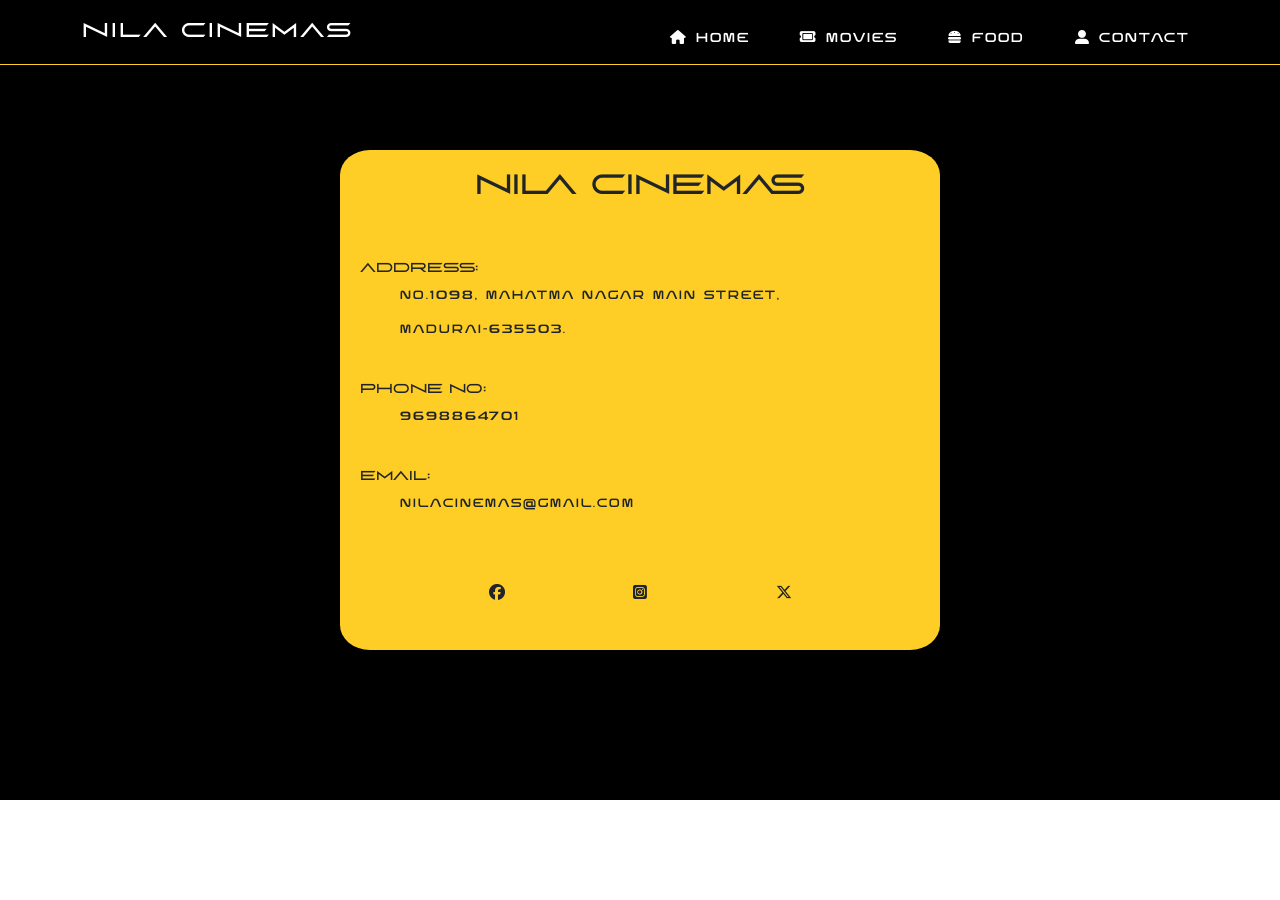
<file: MovieProject/Contactpage.html>
<!DOCTYPE html>
<html lang="en">
  <head>
    <meta charset="UTF-8" />
    <meta name="viewport" content="width=device-width, initial-scale=1.0" />

    <link rel="stylesheet" href="./css/Contact.css" />

    <link
      href="https://cdn.jsdelivr.net/npm/bootstrap@5.0.2/dist/css/bootstrap.min.css"
      rel="stylesheet"
      integrity="sha384-EVSTQN3/azprG1Anm3QDgpJLIm9Nao0Yz1ztcQTwFspd3yD65VohhpuuCOmLASjC"
      crossorigin="anonymous"
    />
    <link
      rel="stylesheet"
      href="https://cdnjs.cloudflare.com/ajax/libs/font-awesome/6.5.1/css/all.min.css"
      integrity="sha512-DTOQO9RWCH3ppGqcWaEA1BIZOC6xxalwEsw9c2QQeAIftl+Vegovlnee1c9QX4TctnWMn13TZye+giMm8e2LwA=="
      crossorigin="anonymous"
      referrerpolicy="no-referrer"
    />
    <title>Contact</title>
  </head>
  <body>
    <nav class="navbar navbar-expand-lg navbar-light fixed-top" id="nav-box">
      <div class="container nav-bar-container">
        <a class="navbar-brand" id="brand-name" href="#">nila cinemas</a>
        <button
          class="navbar-toggler"
          type="button"
          data-bs-toggle="collapse"
          data-bs-target="#navbarResponsive"
          aria-controls="navbarResponsive"
          aria-expanded="false"
          aria-label="Toggle navigation"
        >
          <i class="fa-solid fa-bars"></i>
        </button>
        <div class="collapse navbar-collapse" id="navbarResponsive">
          <ul class="navbar-nav ms-auto" id="nav-bar-ul">
            <li class="nav-item">
              <a class="nav-link" id="nav-links" href="index.html"
                ><i class="fa-solid fa-house"></i> Home</a
              >
            </li>
            <li class="nav-item">
              <a class="nav-link" id="nav-links" href="movies.html"
                ><i class="fa-solid fa-ticket"></i> movies</a
              >
            </li>
            <li class="nav-item">
              <a class="nav-link" id="nav-links" href="./food2.html"
                ><i class="fa-solid fa-burger"></i> food</a
              >
            </li>
            <li class="nav-item">
              <a class="nav-link" id="nav-links" href="./Contactpage.html"
                ><i class="fa-solid fa-user-large"></i> Contact</a
              >
            </li>
          </ul>
        </div>
      </div>
    </nav>

    <div class="contact-container">
      <div class="contact">
        <h3>nila cinemas</h3>
        <div class="contacts-details">
          <div>
            <h4>Address:</h4>
            <p>
              No.1098, Mahatma nagar main street,<br>
            </p>
            <p>
              Madurai-635503.
            </p>
          </div>
          <div>
            <h4>Phone No:</h4>
            <p>9698864701</p>
          </div>
          <div>
            <h4>Email:</h4>
            <p>Nilacinemas@gmail.com</p>
          </div>
        </div>
        <div class="social-medias">
          <i class="fa-brands fa-facebook"></i>
          <i class="fa-brands fa-square-instagram"></i>
          <i class="fa-brands fa-x-twitter"></i>
        </div>
      </div>
    </div>
  </body>
</html>
</file>
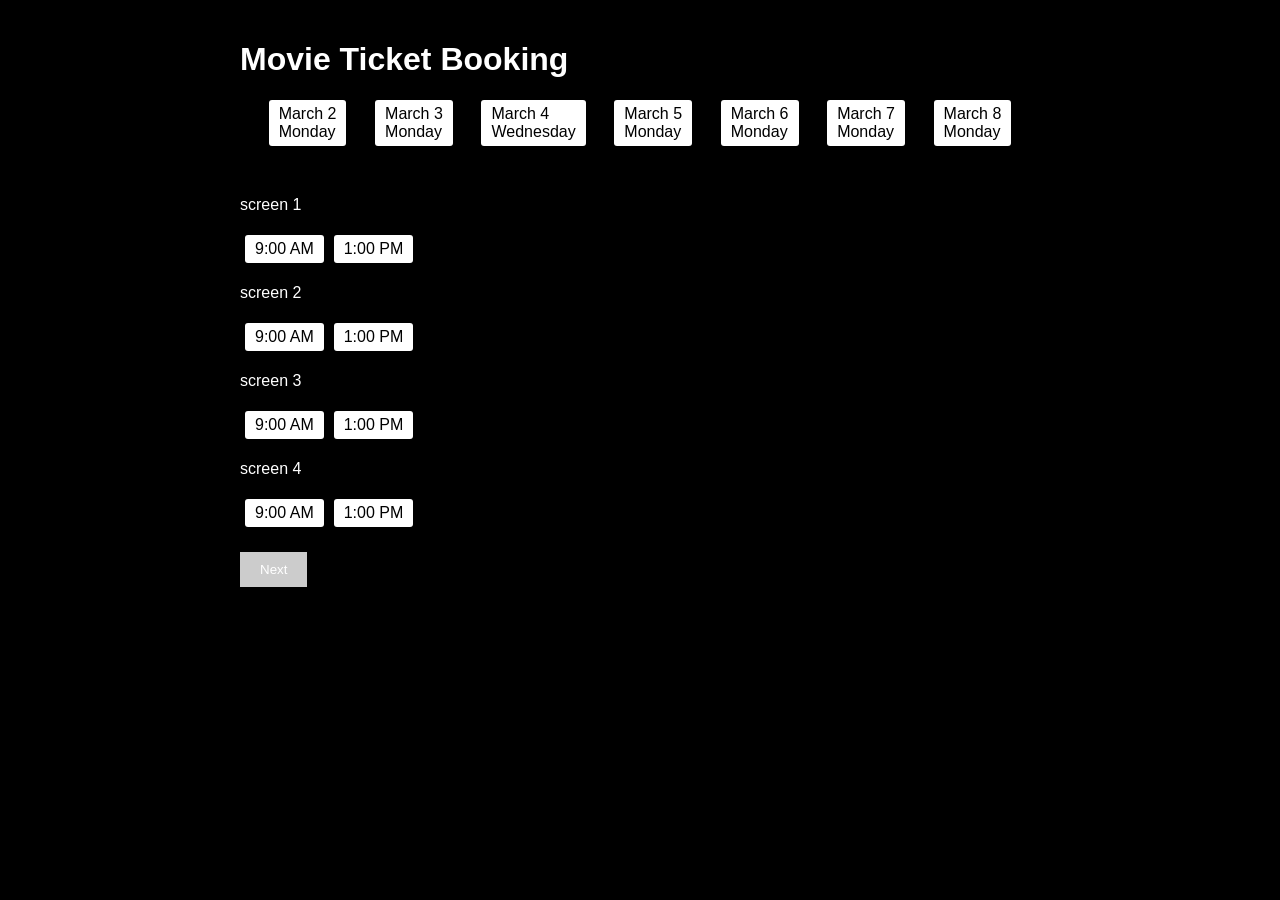
<file: MovieProject/Date&Time.html>
<!DOCTYPE html>
<html lang="en">
  <head>
    <meta charset="UTF-8" />
    <meta name="viewport" content="width=device-width, initial-scale=1.0" />
    <title>Movie Ticket Booking</title>
    <style>
      body {
        font-family: Arial, sans-serif;
        margin: 0;
        padding: 0;
        background-color: black;
        color: white;
      }

      .container {
        max-width: 800px;
        margin: 0 auto;
        padding: 20px;
      }

      .date {
        display: inline-block;
        padding: 5px 10px;
        cursor: pointer;
      }

      .selected {
        background-color: #007bff;
        color: #fff;
      }

      .screen-time {
        margin-top: 50px;
      }

      .screen-time input[type="checkbox"] {
        display: none;
      }

      .screen-time label {
        display: block;
        padding: 5px 10px;
        cursor: pointer;
      }

      .screen-time label.selected {
        background-color: #007bff;
        color: #fff;
      }

      #next-btn {
        display: block;
        margin-top: 20px;
        padding: 10px 20px;
        background-color: #007bff;
        color: #fff;
        border: none;
        cursor: pointer;
      }

      #next-btn:disabled {
        background-color: #ccc;
        cursor: not-allowed;
      }
      .dates {
        display: flex;
        flex-wrap: wrap;
        justify-content: space-evenly;
      }
      .date {
        background-color: white;
        color: black;
        border-radius: 3px;
      }
      .show-time {
        background-color: white;
        color: black;
        border-radius: 3px;
        margin: 5px;
        width: fit-content;
      }
      .screens {
        display: flex;
        flex-wrap: wrap;
      }

      .date.selected {
        background-color: #007bff !important;
        color: #fff;
      }
    </style>
  </head>
  <body>
    <div class="container">
      <h1>Movie Ticket Booking</h1>
      <div class="dates">
        <div class="date" onclick="selectDate(this, 'March 2, Monday')">
          March 2<br />Monday
        </div>
        <div class="date" onclick="selectDate(this, 'March 3, Monday')">
          March 3<br />Monday
        </div>
        <div class="date" onclick="selectDate(this, 'March 4, Wednesday')">
          March 4<br />Wednesday
        </div>
        <div class="date" onclick="selectDate(this, 'March 5, Monday')">
          March 5<br />Monday
        </div>
        <div class="date" onclick="selectDate(this, 'March 6, Monday')">
          March 6<br />Monday
        </div>
        <div class="date" onclick="selectDate(this, 'March 7, Monday')">
          March 7<br />Monday
        </div>
        <div class="date" onclick="selectDate(this, 'March 8, Monday')">
          March 8<br />Monday
        </div>
      </div>

      <div class="screen-time">
        <p>screen 1</p>
        <div class="screens">
          <div class="show-time">
            <input type="checkbox" id="screen1" onchange="checkNextButton()" />
            <label for="screen1" onclick="selectScreen(this, 'Screen 1')"
              >9:00 AM</label
            >
          </div>
          <div class="show-time">
            <input type="checkbox" id="screen2" onchange="checkNextButton()" />
            <label for="screen1" onclick="selectScreen(this, 'Screen 1')"
              >1:00 PM</label
            >
          </div>
        </div>
        <p>screen 2</p>
        <div class="screens">
          <div class="show-time">
            <input type="checkbox" id="screen3" onchange="checkNextButton()" />
            <label for="screen3" onclick="selectScreen(this, 'Screen 2')"
              >9:00 AM</label
            >
          </div>
          <div class="show-time">
            <input type="checkbox" id="screen4" onchange="checkNextButton()" />
            <label for="screen4" onclick="selectScreen(this, 'Screen 2')"
              >1:00 PM</label
            >
          </div>
        </div>
        <p>screen 3</p>
        <div class="screens">
          <div class="show-time">
            <input type="checkbox" id="screen5" onchange="checkNextButton()" />
            <label for="screen5" onclick="selectScreen(this, 'Screen 3')"
              >9:00 AM</label
            >
          </div>
          <div class="show-time">
            <input type="checkbox" id="screen6" onchange="checkNextButton()" />
            <label for="screen6" onclick="selectScreen(this, 'Screen 3')"
              >1:00 PM</label
            >
          </div>
        </div>
        <p>screen 4</p>
        <div class="screens">
          <div class="show-time">
            <input type="checkbox" id="screen7" onchange="checkNextButton()" />
            <label for="screen7" onclick="selectScreen(this, 'Screen 4')"
              >9:00 AM</label
            >
          </div>
          <div class="show-time">
            <input type="checkbox" id="screen8" onchange="checkNextButton()" />
            <label for="screen8" onclick="selectScreen(this, 'Screen 4')"
              >1:00 PM</label
            >
          </div>
        </div>
      </div>

      <button id="next-btn" onclick="nextPage()" disabled>Next</button>
    </div>

    <script>
      let selectedDateTime = null;
      let selectedScreen = null;

      function selectDate(element, dateTime) {
        console.log("Date element clicked:", element);
        selectedDateTime = dateTime; // Get the combined date and day
        console.log("Selected Date and Day:", selectedDateTime);

        let dates = document.querySelectorAll(".date");
        dates.forEach((date) => {
          date.classList.remove("selected");
        });
        element.classList.add("selected");
        checkNextButton();
      }

      function selectScreen(element, screen) {
        selectedScreen = screen;
        let labels = document.querySelectorAll(".screen-time label");
        labels.forEach((label) => {
          label.classList.remove("selected");
        });
        element.classList.add("selected");
        selectedTime = element.textContent;
        checkNextButton();
      }

      function checkNextButton() {
        let nextBtn = document.getElementById("next-btn");
        if (selectedDateTime && selectedScreen && selectedTime) {
          nextBtn.disabled = false;
        } else {
          nextBtn.disabled = true;
        }
      }

      function nextPage() {
        if (selectedDateTime && selectedScreen && selectedTime) {
          localStorage.setItem("selectedDateTime", selectedDateTime);
          localStorage.setItem("selectedScreen", selectedScreen);
          localStorage.setItem("selectedTime", selectedTime);

          window.location.href = "seat.html";
        }
      }
    </script>
  </body>
</html>
</file>
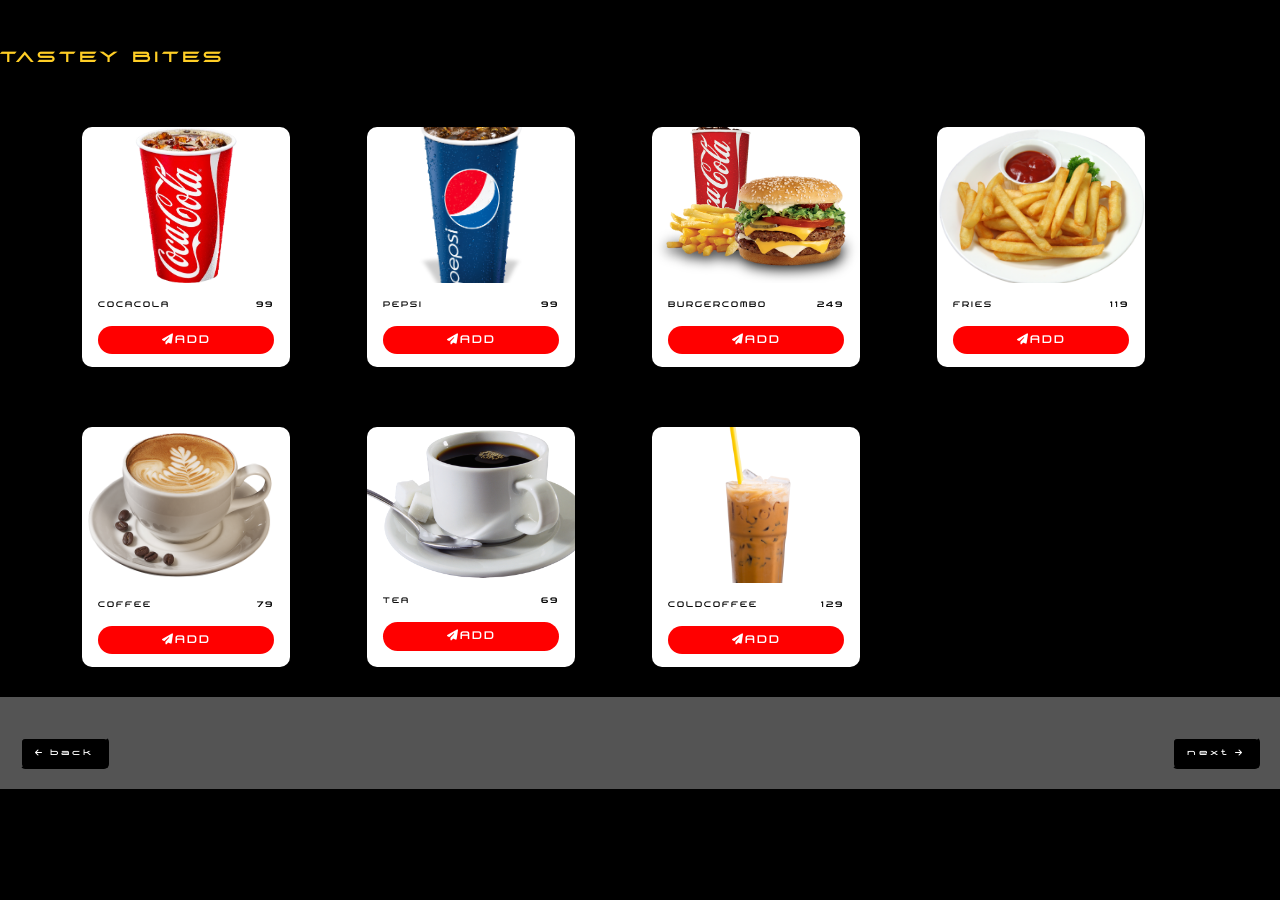
<file: MovieProject/food.html>
<!DOCTYPE html>
<html lang="en">
  <head>
    <meta charset="UTF-8" />
    <meta name="viewport" content="width=device-width, initial-scale=1.0" />
    <link
      href="https://cdn.jsdelivr.net/npm/bootstrap@5.0.2/dist/css/bootstrap.min.css"
      rel="stylesheet"
      integrity="sha384-EVSTQN3/azprG1Anm3QDgpJLIm9Nao0Yz1ztcQTwFspd3yD65VohhpuuCOmLASjC"
      crossorigin="anonymous"
    />
    <script
      src="https://cdn.jsdelivr.net/npm/bootstrap@5.0.2/dist/js/bootstrap.bundle.min.js"
      integrity="sha384-MrcW6ZMFYlzcLA8Nl+NtUVF0sA7MsXsP1UyJoMp4YLEuNSfAP+JcXn/tWtIaxVXM"
      crossorigin="anonymous"
    ></script>
    <link
      rel="stylesheet"
      href="https://cdnjs.cloudflare.com/ajax/libs/font-awesome/6.5.1/css/all.min.css"
      integrity="sha512-DTOQO9RWCH3ppGqcWaEA1BIZOC6xxalwEsw9c2QQeAIftl+Vegovlnee1c9QX4TctnWMn13TZye+giMm8e2LwA=="
      crossorigin="anonymous"
      referrerpolicy="no-referrer"
    />
    <title>Document</title>
    <style>
      @font-face {
        font-family: myfont3;
        src: url(assets/fonts/darklinos.otf);
      }

      @font-face {
        font-family: myfont1;
        src: url(assets/fonts/BEASIGNE.otf);
      }

      body {
        background-color: black;
      }

      p {
        margin: 0%;
        padding: 0%;
      }

      .container {
        margin-top: 30px;
      }

      .col-6,
      .col-md-4,
      .col-xl-3,
      .col-lg-4,
      .col-md-6 {
        display: flex;
        flex-wrap: wrap;
        justify-content: space-between;
        align-items: baseline;
        margin: 30px 0px;
      }

      .card {
        width: 13rem;
        height: 15rem; /* Change height to auto */
        position: relative;
        overflow: hidden;
        border: none;
        border-radius: 10px;
        transition: transform 0.4s ease;
      }

      .card-img-top {
        width: 100%;
        height: 65%; 
        object-fit: cover;
      }

      .food-name-price {
        display: flex;
        justify-content: space-between;
        margin-bottom: 15px;
        font-family: myfont3;
        color: black;
        font-size: 8px;
        letter-spacing: 2px;
      }

      .add-food {
        background-color: red;
        padding: 5px 0px;
        border-radius: 20px;
        display: flex;
        justify-content: center;

        > button {
          text-decoration: none;
          color: white;
          outline: none;
          border: none;
          background-color: red;
          font-family: myfont3;
          font-size: 11px;
          letter-spacing: 2px;
        }
      }

      .card:hover {
        box-shadow: 0px 0px 20px 5px rgb(224, 31, 31);
        transform: scale(1.04);
      }

      .foodsection,
      .food-varity {
        margin-top: 50px;
        text-transform: uppercase;
        color: white;
        font-weight: bold;
        font-size: 14px;
        letter-spacing: 4px;
        font-family: myfont1;
        color: #ffce26;
      }

      .cart-container{
        text-transform: capitalize;
        display: flex;
        flex-wrap: wrap;
        color: white;
        justify-content: space-evenly;
        align-items: center;
        font-family: myfont3;
        font-size: 10px;
        letter-spacing: 5px;
      }
      .cart-item-individual{
        padding: 5px 0px;
      }
.footer{
  padding-top: 20px;
  position: sticky;
        top: 0%;
        background: rgba(255, 255, 255, 0.33);
        box-shadow: 0 4px 30px rgba(0, 0, 0, 0.1);
        backdrop-filter: blur(8.2px);
        -webkit-backdrop-filter: blur(8.2px);
        width: 100%;
}
.btn-section {
        display: flex;
        align-items: center;
        justify-content: space-between;
      }
      .nxt-btn,.back-btn {
        display: flex;
        align-items: center;
        gap: 5px;
        background-color: black;
        color: white;
        letter-spacing: 3px;
        padding: 8px 13px;
        margin: 20px;
        border-radius: 5px;
        font-size: 8px;
        font-weight: 500;
        font-family: myfont1;
        transition: all 0.5s ease-in-out;
        outline: none;
        cursor: pointer;
      }
      .nxt-btn:hover {
        color: black;
        background-color: #ffce26;
        > i {
          color: black;
        }
      }
      .back-btn:hover {
        color: black;
        background-color: #ffce26;
        > i {
          color: black;
        }
      }
      i {
        color: white;
      }
      a {
        text-decoration: none;
      }


      .remove-item{
        background: none;
        outline: none;
        border: none;
      }


      .cart-item-individual{
        display: flex;
        justify-content: space-between;
        gap: 10px;
      }
    </style>
  </head>

  <body>
    <h3 class="foodsection">Tastey bites</h3>
    <div class="container">
        <div class="row colddrinks">
            
        </div>
    </div>

    <!-- Buttons for back and skip -->
    
<div class="footer">
  <div class="cart-container">
    <div class="cart-items"></div>
    <div class="total-amount"></div> 
    <p class="discount"></p>
</div>

<div class="btn-section">
  <a href="./seat.html">
    <button type="button" class="back-btn">
      <i class="fa-solid fa-arrow-left"></i> back
    </button>
  </a>
    <button type="button" class="nxt-btn" id="continueButton">
      next <i class="fa-solid fa-arrow-right"></i>
    </button>
</div>
</div>
  


    <script src="js/food-card.js"></script>
    
</body>

  </body>
</html>
</file>
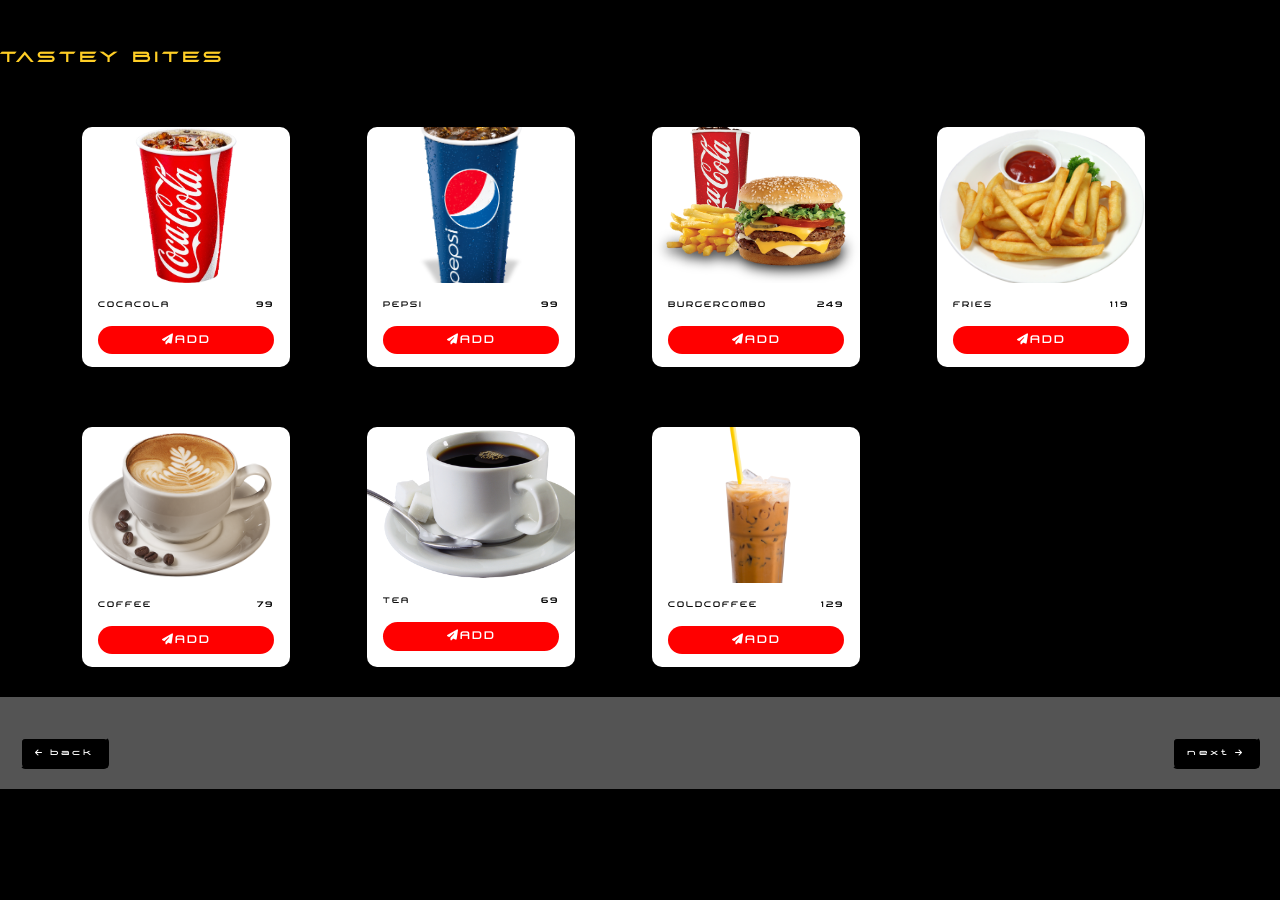
<file: MovieProject/food2.html>
<!DOCTYPE html>
<html lang="en">
  <head>
    <meta charset="UTF-8" />
    <meta name="viewport" content="width=device-width, initial-scale=1.0" />
    <link
      href="https://cdn.jsdelivr.net/npm/bootstrap@5.0.2/dist/css/bootstrap.min.css"
      rel="stylesheet"
      integrity="sha384-EVSTQN3/azprG1Anm3QDgpJLIm9Nao0Yz1ztcQTwFspd3yD65VohhpuuCOmLASjC"
      crossorigin="anonymous"
    />
    <script
      src="https://cdn.jsdelivr.net/npm/bootstrap@5.0.2/dist/js/bootstrap.bundle.min.js"
      integrity="sha384-MrcW6ZMFYlzcLA8Nl+NtUVF0sA7MsXsP1UyJoMp4YLEuNSfAP+JcXn/tWtIaxVXM"
      crossorigin="anonymous"
    ></script>
    <link
      rel="stylesheet"
      href="https://cdnjs.cloudflare.com/ajax/libs/font-awesome/6.5.1/css/all.min.css"
      integrity="sha512-DTOQO9RWCH3ppGqcWaEA1BIZOC6xxalwEsw9c2QQeAIftl+Vegovlnee1c9QX4TctnWMn13TZye+giMm8e2LwA=="
      crossorigin="anonymous"
      referrerpolicy="no-referrer"
    />
    <title>Document</title>
    <style>
      @font-face {
        font-family: myfont3;
        src: url(assets/fonts/darklinos.otf);
      }

      @font-face {
        font-family: myfont1;
        src: url(assets/fonts/BEASIGNE.otf);
      }

      body {
        background-color: black;
      }

      p {
        margin: 0%;
        padding: 0%;
      }

      .container {
        margin-top: 30px;
      }

      .col-6,
      .col-md-4,
      .col-xl-3,
      .col-lg-4,
      .col-md-6 {
        display: flex;
        flex-wrap: wrap;
        justify-content: space-between;
        align-items: baseline;
        margin: 30px 0px;
      }

      .card {
        width: 13rem;
        height: 15rem; /* Change height to auto */
        position: relative;
        overflow: hidden;
        border: none;
        border-radius: 10px;
        transition: transform 0.4s ease;
      }

      .card-img-top {
        width: 100%;
        height: 65%; 
        object-fit: cover;
      }

      .food-name-price {
        display: flex;
        justify-content: space-between;
        margin-bottom: 15px;
        font-family: myfont3;
        color: black;
        font-size: 8px;
        letter-spacing: 2px;
      }

      .add-food {
        background-color: red;
        padding: 5px 0px;
        border-radius: 20px;
        display: flex;
        justify-content: center;

        > button {
          text-decoration: none;
          color: white;
          outline: none;
          border: none;
          background-color: red;
          font-family: myfont3;
          font-size: 11px;
          letter-spacing: 2px;
        }
      }

      .card:hover {
        box-shadow: 0px 0px 20px 5px rgb(224, 31, 31);
        transform: scale(1.04);
      }

      .foodsection,
      .food-varity {
        margin-top: 50px;
        text-transform: uppercase;
        color: white;
        font-weight: bold;
        font-size: 14px;
        letter-spacing: 4px;
        font-family: myfont1;
        color: #ffce26;
      }

      .cart-container{
        text-transform: capitalize;
        display: flex;
        flex-wrap: wrap;
        color: white;
        justify-content: space-evenly;
        align-items: center;
        font-family: myfont3;
        font-size: 10px;
        letter-spacing: 5px;
      }
      .cart-item-individual{
        padding: 5px 0px;
      }
.footer{
  padding-top: 20px;
  position: sticky;
        top: 0%;
        background: rgba(255, 255, 255, 0.33);
        box-shadow: 0 4px 30px rgba(0, 0, 0, 0.1);
        backdrop-filter: blur(8.2px);
        -webkit-backdrop-filter: blur(8.2px);
        width: 100%;
}
.btn-section {
        display: flex;
        align-items: center;
        justify-content: space-between;
      }
      .nxt-btn,.back-btn {
        display: flex;
        align-items: center;
        gap: 5px;
        background-color: black;
        color: white;
        letter-spacing: 3px;
        padding: 8px 13px;
        margin: 20px;
        border-radius: 5px;
        font-size: 8px;
        font-weight: 500;
        font-family: myfont1;
        transition: all 0.5s ease-in-out;
        outline: none;
        cursor: pointer;
      }
      .nxt-btn:hover {
        color: black;
        background-color: #ffce26;
        > i {
          color: black;
        }
      }
      .back-btn:hover {
        color: black;
        background-color: #ffce26;
        > i {
          color: black;
        }
      }
      i {
        color: white;
      }
      a {
        text-decoration: none;
      }


      .remove-item{
        background: none;
        outline: none;
        border: none;
      }


      .cart-item-individual{
        display: flex;
        justify-content: space-between;
        gap: 10px;
      }
    </style>
  </head>

  <body>
    <h3 class="foodsection">Tastey bites</h3>
    <div class="container">
        <div class="row colddrinks">
            
        </div>
    </div>

    <!-- Buttons for back and skip -->
    
<div class="footer">
  <div class="cart-container">
    <div class="cart-items"></div>
    <div class="total-amount"></div> 
    <p class="discount"></p>
</div>

<div class="btn-section">
  <a href="./index.html">
    <button type="button" class="back-btn">
      <i class="fa-solid fa-arrow-left"></i> back
    </button>
  </a>
    <button type="button" class="nxt-btn" id="continueButton">
        next <i class="fa-solid fa-arrow-right"></i>
      </button>
</div>
</div>
  


    <script src="js/food-card2.js"></script>
    
</body>

  </body>
</html>
</file>
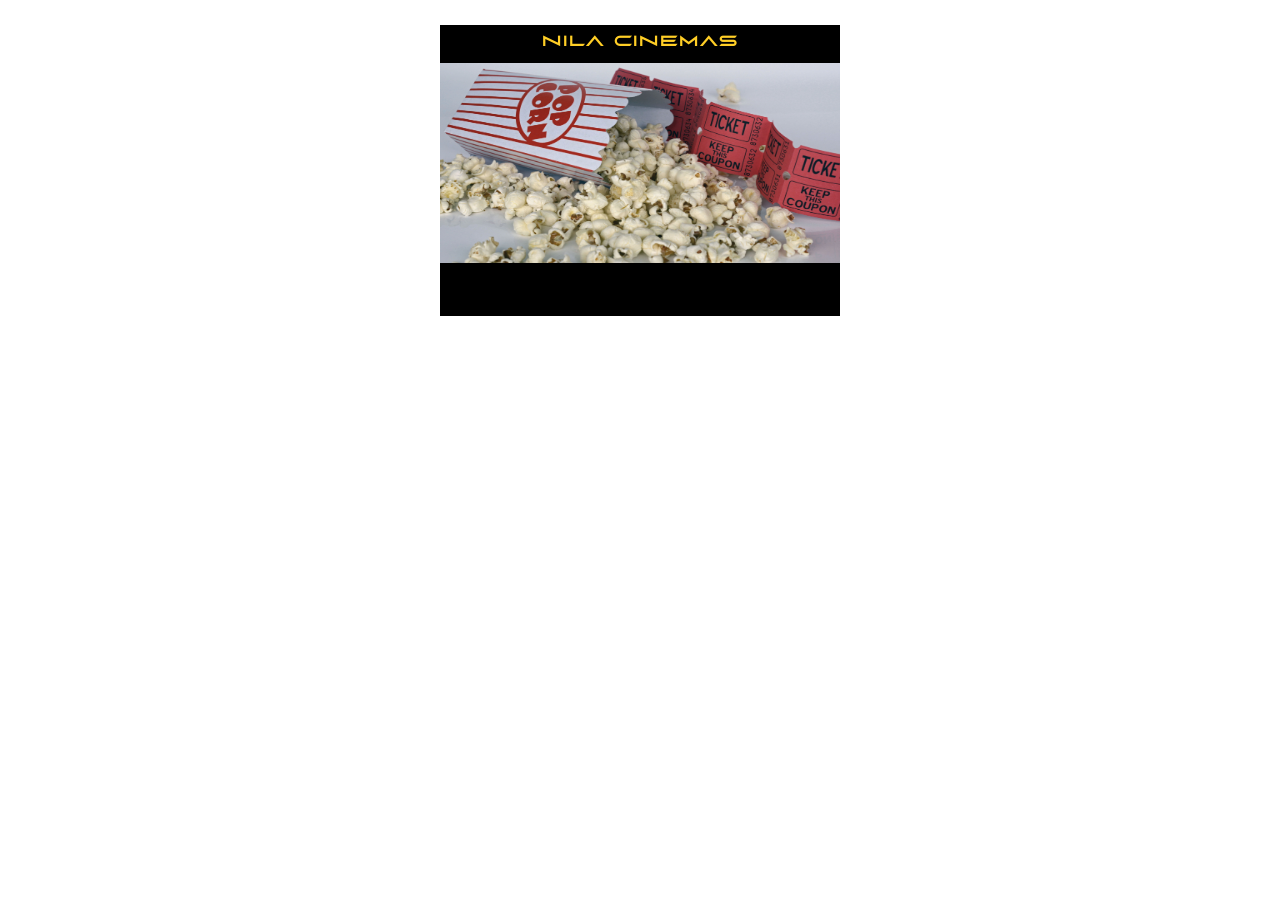
<file: MovieProject/FoodTicket.html>
<!DOCTYPE html>
<html lang="en">
  <head>
    <meta charset="UTF-8" />
    <meta name="viewport" content="width=device-width, initial-scale=1.0" />
    <title>Movie Ticket</title>
    <link rel="stylesheet" href="./css/ticket.css" />
    <style>
      .parkingSection.with-border-top {
        border-top: dotted #ffce26;
      }
    </style>
  </head>
  <body>
    <div class="ticket-container">
      <div class="ticket" id="ticket">
        <div class="ticket-header">
          <p class="brand-logo">nila cinemas</p>
          <p class="movie-name" id="movie-name"></p>
        </div>
        <div class="movie-img">
          <img
            src="./assets/TicketBanner/foodbanner.jpg"
            width="100%"
            height="200px"
            style="object-fit: fill"
            alt="Movie: Only God Forgives"
          />
        </div>
        <div class="info">
          <div class="food-section">
            <div id="food-section"></div>
          </div>
        </div>
      </div>

    </div>


    <script>
      document.addEventListener("DOMContentLoaded", function () {
        const foodItems = JSON.parse(localStorage.getItem("selectedFoodItems"));
        const totalAmount = parseFloat(localStorage.getItem("totalAmount")); // Parse totalAmount as float

        // Check if food items are selected
        const foodSection = document.getElementById("food-section");
        if (foodItems && foodItems.length > 0) {
          const Foodheader = document.createElement("h5");
          Foodheader.textContent = "Food:";
          Foodheader.classList.add("food-header");
          foodSection.appendChild(Foodheader);
          foodItems.forEach((item) => {
            const row = document.createElement("tr");
            row.innerHTML = `<td>${item.foodname} - </td> <td>${item.quantity} x </td> <td> ${item.subtotal}</td>`;
            foodSection.appendChild(row);
          });

          // Display the total amount for food
          const totalAmountRow = document.createElement("tr");
          totalAmountRow.innerHTML = `<td colspan="2" classname="food-total">Total Amount:</td><td>₹${totalAmount}</td>`;
          foodSection.appendChild(totalAmountRow);
        }


        const food_Items = JSON.parse(
          localStorage.getItem("selectedFoodItems")
        );

        const modifiedFoodItems = food_Items.map(
          ({ foodimg, ...rest }) => rest
        );


        const data = {
          foodItems: modifiedFoodItems,
        };

        console.log(data);
        fetch("Foodtickets.php", {
          method: "POST",
          headers: {
            "Content-Type": "application/json",
          },
          body: JSON.stringify(data),
        })
          .then((response) => response.text())
          .then((data) => {
            console.log("Response from server:", data);
          })
          .catch((error) => {
            console.error("Error sending data to server:", error);
          });
     
      });
    </script>
  </body>
</html>
</file>
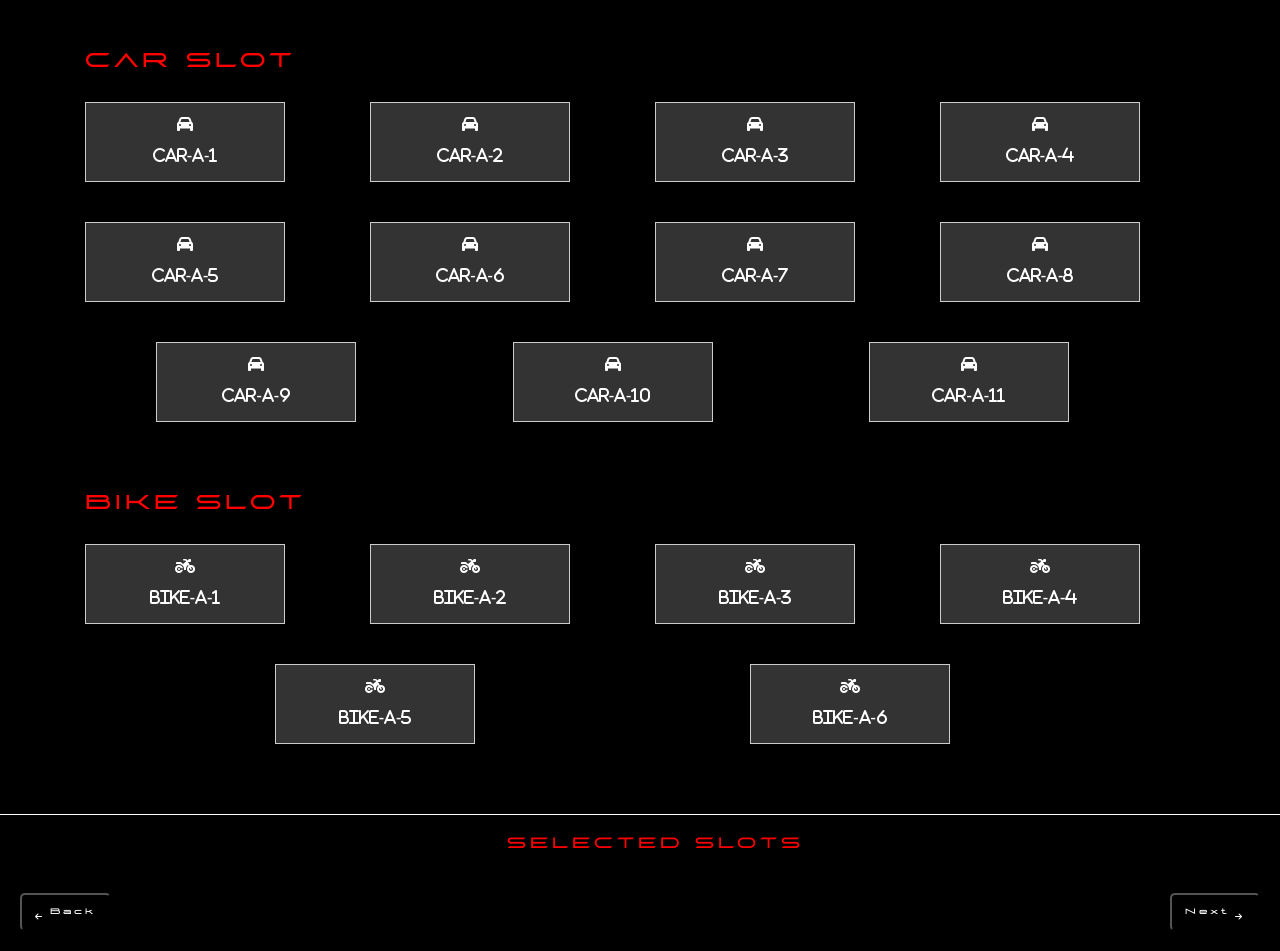
<file: MovieProject/parking.html>
<!DOCTYPE html>
<html lang="en">
  <head>
    <meta charset="UTF-8" />
    <meta name="viewport" content="width=device-width, initial-scale=1.0" />
    <link
      rel="stylesheet"
      href="https://cdnjs.cloudflare.com/ajax/libs/font-awesome/6.5.1/css/all.min.css"
      integrity="sha512-DTOQO9RWCH3ppGqcWaEA1BIZOC6xxalwEsw9c2QQeAIftl+Vegovlnee1c9QX4TctnWMn13TZye+giMm8e2LwA=="
      crossorigin="anonymous"
      referrerpolicy="no-referrer"
    />

    <link
      href="https://stackpath.bootstrapcdn.com/bootstrap/4.5.2/css/bootstrap.min.css"
      rel="stylesheet"
    />
    <title>Car and Bike Parking Slots</title>
    <style>
         @font-face {
        font-family: myfont3;
        src: url(assets/fonts/darklinos.otf);
      }

      @font-face {
        font-family: myfont1;
        src: url(assets/fonts/BEASIGNE.otf);
      }
      body {
        font-family: Arial, sans-serif;
        background-color: black;
        color: white;
      }

      .row{
        margin-bottom: 50px;
      }
      .slot {
        display: flex;
        justify-content: space-around;
        width: 200px;
        height: 80px;
        border: 1px solid #ccc;
        text-align: center;
        line-height: 100px;
        margin: 20px 0px;
        cursor: pointer;
        align-items: center;
        background-color: #333;
      }
      .slot:hover {
        background-color: red;
        transition: all 0.6s ease-in-out;
      }
      .selected {
        background-color: #ffce26;
        color: black;
      }
      .unavailable {
        background-color: #ccc;
        cursor: not-allowed;
      }

      .car-slot,
      .bike-slot {
        display: flex;
        justify-content: space-evenly;
      }
      .label-slot {
        text-transform: capitalize;
      }
      i > p {
        margin-top: 15px;
      }
      i {
        margin-top: 10px;
      }
      .btn-section {
        display: flex;
        align-items: center;
        justify-content: space-between;
      }
      .nxt-btn,.back-btn {
        display: flex;
        align-items: center;
        gap: 5px;
        background-color: black;
        color: white;
        letter-spacing: 3px;
        padding: 8px 13px;
        margin: 20px;
        border-radius: 5px;
        font-size: 8px;
        font-weight: 500;
        font-family: myfont1;
        transition: all 0.5s ease-in-out;
        outline: none;
        cursor: pointer;
      }
      .nxt-btn:hover {
        color: black;
        background-color: #ffce26;
        > i {
          color: black;
        }
      }
      .back-btn:hover {
        color: black;
        background-color: #ffce26;
        > i {
          color: black;
        }
      }
      i {
        color: white;
      }
      a {
        text-decoration: none;
      }

      .label-slot{
        color: red;
        margin-top: 50px;
        font-family: myfont1;
        text-transform: uppercase;
        font-size: 20px;
        letter-spacing: 4px;
      }

      .label-selected-slots{
        color: red;
        margin: 0px;
        font-family: myfont1;
        text-transform: uppercase;
        font-size: 15px;
        letter-spacing: 4px;
        margin-left: 30px;
      }

      #selectedSlots{
        margin: 0px;
        font-family: myfont1;
        text-transform: uppercase;
        font-size: 12px;
        letter-spacing: 4px;
        margin-left: 30px;
        margin-top: 20px;

      }

      .selected-slots{
        border-top: 1px white solid;         
        text-align: center;
        padding-top: 20px;
      }
    </style>
  </head>
  <body>
    <div id="parkingSlots" class="container">
      <h3 class="label-slot">car slot</h3>
      <div class="car-slot row">
        <div class="col-6 col-sm-6 col-lg-3 col-md-4 col-xl-3">
          <div id="car-A-1" class="slot car">
            <i class="fa-solid fa-car"><p>Car-A-1</p></i>
          </div>
        </div>
        <div class="col-6 col-sm-6 col-lg-3 col-md-4 col-xl-3">
          <div id="car-A-2" class="slot car">
            <i class="fa-solid fa-car"><p>Car-A-2</p></i>
          </div>
        </div>
        <div class="col-6 col-sm-6 col-lg-3 col-md-4 col-xl-3">
          <div id="car-A-3" class="slot car">
            <i class="fa-solid fa-car"><p>Car-A-3</p></i>
          </div>
        </div>
        <div class="col-6 col-sm-6 col-lg-3 col-md-4 col-xl-3">
          <div id="car-A-4" class="slot car">
            <i class="fa-solid fa-car"><p>Car-A-4</p></i>
          </div>
        </div>
        <div class="col-6 col-sm-6 col-lg-3 col-md-4 col-xl-3">
          <div id="car-A-5" class="slot car">
            <i class="fa-solid fa-car"><p>Car-A-5</p></i>
          </div>
        </div>
        <div class="col-6 col-sm-6 col-lg-3 col-md-4 col-xl-3">
          <div id="car-A-6" class="slot car">
            <i class="fa-solid fa-car"><p>Car-A-6</p></i>
          </div>
        </div>
        <div class="col-6 col-sm-6 col-lg-3 col-md-4 col-xl-3">
          <div id="car-A-7" class="slot car">
            <i class="fa-solid fa-car"><p>Car-A-7</p></i>
          </div>
        </div>
        <div class="col-6 col-sm-6 col-lg-3 col-md-4 col-xl-3">
          <div id="car-A-8" class="slot car">
            <i class="fa-solid fa-car"><p>Car-A-8</p></i>
          </div>
        </div>
        <div class="col-6 col-sm-6 col-lg-3 col-md-4 col-xl-3">
          <div id="car-A-9" class="slot car">
            <i class="fa-solid fa-car"><p>Car-A-9</p></i>
          </div>
        </div>
        <div class="col-6 col-sm-6 col-lg-3 col-md-4 col-xl-3">
          <div id="car-A-10" class="slot car">
            <i class="fa-solid fa-car"><p>Car-A-10</p></i>
          </div>
        </div>
        <div class="col-6 col-sm-6 col-lg-3 col-md-4 col-xl-3">
          <div id="car-A-11" class="slot car">
            <i class="fa-solid fa-car"><p>Car-A-11</p></i>
          </div>
        </div>
      </div>
      <h3 class="label-slot">bike slot</h3>
      <div class="bike-slot row">
        <div class="col-6 col-sm-6 col-lg-3 col-md-4 col-xl-3">
          <div id="bike-A-1" class="slot bike">
            <i class="fa-solid fa-motorcycle"><p>bike-A-1</p></i>
          </div>
        </div>
        <div class="col-6 col-sm-6 col-lg-3 col-md-4 col-xl-3">
          <div id="bike-A-2" class="slot bike">
            <i class="fa-solid fa-motorcycle"><p>bike-A-2</p></i>
          </div>
        </div>
        <div class="col-6 col-sm-6 col-lg-3 col-md-4 col-xl-3">
          <div id="bike-A-3" class="slot bike">
            <i class="fa-solid fa-motorcycle"><p>bike-A-3</p></i>
          </div>
        </div>
        <div class="col-6 col-sm-6 col-lg-3 col-md-4 col-xl-3">
          <div id="bike-A-4" class="slot bike">
            <i class="fa-solid fa-motorcycle"><p>bike-A-4</p></i>
          </div>
        </div>
        <div class="col-6 col-sm-6 col-lg-3 col-md-4 col-xl-3">
          <div id="bike-A-5" class="slot bike">
            <i class="fa-solid fa-motorcycle"><p>bike-A-5</p></i>
          </div>
        </div>
        <div class="col-6 col-sm-6 col-lg-3 col-md-4 col-xl-3">
          <div id="bike-A-6" class="slot bike">
            <i class="fa-solid fa-motorcycle"><p>bike-A-6</p></i>
          </div>
        </div>
      </div>
    </div>

  <div class="selected-slots">
    <h3 class="label-selected-slots">Selected Slots</h3>
    <div id="selectedSlots"></div>
  </div>



    <div class="btn-section">
        <button type="button"  id="backButton" class="back-btn">
          <i class="fa-solid fa-arrow-left"></i> Back
        </button>
        <button type="button"  id="continueButton" class="nxt-btn">
          Next <i class="fa-solid fa-arrow-right"></i>
        </button>
    </div>
    </div>
      

    <script>
      const slots = document.querySelectorAll(".slot");
      const selectedSlots = document.getElementById("selectedSlots");
      const backButton = document.getElementById("backButton");
      const continueButton = document.getElementById("continueButton");
    
      slots.forEach((slot) => {
        slot.addEventListener("click", () => {
          if (slot.classList.contains("selected")) {
            slot.classList.remove("selected");
            displaySelectedSlots();
          } else if (!slot.classList.contains("unavailable")) {
            slot.classList.add("selected");
            displaySelectedSlots();
          }
        });
      });
    
      function displaySelectedSlots() {
        selectedSlots.innerHTML = "";
        const selected = document.querySelectorAll(".selected");
        const prices = {
          car: 50,
          bike: 25,
        };
        let totalPrice = 0;
    
        selected.forEach((slot) => {
          const type = slot.classList.contains("car") ? "car" : "bike";
          const slotNumber = slot.id;
          const price = prices[type];
          totalPrice += price;
    
          const slotInfo = document.createElement("p");
          slotInfo.textContent = `${slotNumber} - ₹${price}`;
          selectedSlots.appendChild(slotInfo);
        });
    
        const totalInfo = document.createElement("p");
        console.log(totalPrice)
        totalInfo.textContent = `Total Price: ₹${totalPrice}`;
        selectedSlots.appendChild(totalInfo);
        localStorage.setItem('parkingtotalprice', totalPrice);
      }
    
      backButton.addEventListener("click", () => {
        window.location.href = "food.html";
      });
    
      continueButton.addEventListener("click", () => {
    const selected = document.querySelectorAll(".selected");
    let selectedSlotsData = [];

    selected.forEach((slot) => {
        const type = slot.classList.contains("car") ? "car" : "bike";
        const slotNumber = slot.id;
        const price = type === "car" ? 50 : 25;
        selectedSlotsData.push({ slotNumber, price });
    });

    // Store selected slot data in localStorage
    localStorage.setItem("selectedSlots", JSON.stringify(selectedSlotsData));

    // Redirect to Tickets.html
    window.location.href = "paymentpage.html";
});


    
    </script>
    




  </body>
</html>
</file>
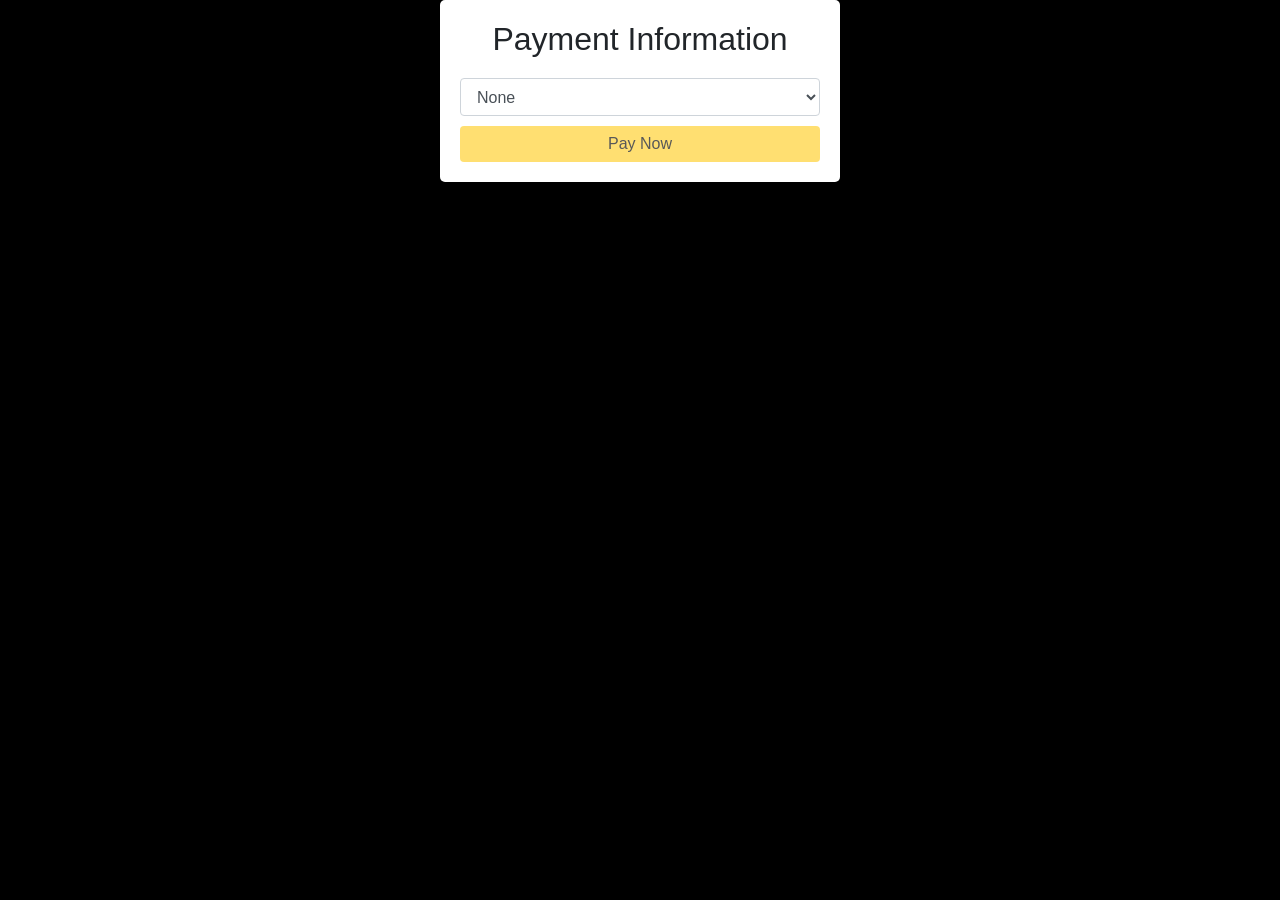
<file: MovieProject/paymentpage.html>
<!DOCTYPE html>
<html lang="en">
<head>
  <meta charset="UTF-8">
  <meta name="viewport" content="width=device-width, initial-scale=1.0">
  <title>Payment Page</title>
  <!-- Bootstrap CSS -->
  <link href="https://stackpath.bootstrapcdn.com/bootstrap/4.5.2/css/bootstrap.min.css" rel="stylesheet">
  <link rel="stylesheet" href="https://cdnjs.cloudflare.com/ajax/libs/font-awesome/6.5.1/css/all.min.css" integrity="sha512-DTOQO9RWCH3ppGqcWaEA1BIZOC6xxalwEsw9c2QQeAIftl+Vegovlnee1c9QX4TctnWMn13TZye+giMm8e2LwA==" crossorigin="anonymous" referrerpolicy="no-referrer" />

  <style>
    body {
      background-color: black;
    }
    .payment-container {
      max-width: 400px;
      height: fit-content;
      margin: 0 auto;
      padding: 20px;
      background-color: #fff;
      border-radius: 5px;
      box-shadow: 0 0 10px rgba(0, 0, 0, 0.1);
    }
    .payment-container h2 {
      margin-bottom: 20px;
      text-align: center;
    }
    .form-group {
      margin-bottom: 10px;
    }

    .btn{
        background-color: #ffce26;
        border: #ffce26;
        color: black;
    }

    .btn:hover{
       background-color: black;
       color: white;
       border: black;
    }

    .btn:focus{
        background-color: #ffce26;
        border: #ffce26;
        color: black;
    }

    /* Initially hide payment fields */
    .payment-fields {
      display: none;
    }

    .payment-fields{
        >label{
            font-size: 12px;
            letter-spacing: 1px;
            text-transform: uppercase;
        }
        >input{
            font-size: 12px;
            height: 25px;
        }
        >input::placeholder{
            font-size: 10px;
        }
    }

    .input-group{
        >input{
            font-size: 12px;
            height: 30px;
        }
        >input::placeholder{
            font-size: 12px;
        }
    }

    #show-cvv-btn{
        height: 30px;
        font-size: 12px;
    }

    .text-danger{
        font-size: 12px;
    }
    #selected-payment-method{
        text-transform: uppercase;
        letter-spacing: 1px;
    }
  </style>
</head>
<body>
  <div class="payment-container">
    <h2>Payment Information</h2>
    <form id="payment-form">

      <select id="payment-method" name="payment-method" class="form-control" required>
          <option value="none-option">None <i class="fa-brands fa-cc-visa"></i> <i class="fa-brands fa-cc-mastercard"></i></option>
        <option value="credit-card">Credit Card <i class="fa-brands fa-cc-visa"></i> <i class="fa-brands fa-cc-mastercard"></i></option>
        <option value="debit-card">Debit Card <i class="fa-brands fa-cc-visa"></i> <i class="fa-brands fa-cc-mastercard"></i></option>
      </select>

      <div class="form-group" id="selected-payment-method">
        <!-- Selected payment method will be displayed here -->
      </div>

      <!-- Payment fields initially hidden -->
      <div class="form-group payment-fields">
        <label for="card-number">Card Number:</label>
        <input type="text" id="card-number" name="card-number" class="form-control" maxlength="16" placeholder="---- ---- ---- ----" required>
        <div id="card-number-error" class="text-danger"></div>
      </div>

      <div class="form-group payment-fields">
        <label for="expiry-date">Expiry Date:</label>
        <input type="text" id="expiry-date" name="expiry-date" class="form-control" placeholder="MM/YY" maxlength="5" required>
        <div id="expiry-date-error" class="text-danger"></div>
      </div>

      <div class="form-group payment-fields">
        <label for="cvv">CVV:</label>
        <div class="input-group">
          <input type="password" id="cvv" name="cvv" class="form-control" maxlength="3" required>
          <div class="input-group-append">
            <button class="btn btn-outline-secondary" type="button" id="show-cvv-btn">Show</button>
          </div>
        </div>
        <div id="cvv-error" class="text-danger"></div>
      </div>

      <div class="form-group payment-fields">
        <label for="ticket-price">Ticket Price:</label>
        <input type="text" id="ticket-price" name="ticket-price" class="form-control" value="₹" readonly>
      </div>

      <div class="form-group payment-fields">
        <label for="food-price">Food Price:</label>
        <input type="text" id="food-price" name="food-price" class="form-control" value="₹" readonly>
      </div>

      <div class="form-group payment-fields">
        <label for="parking-price">Parking Price:</label>
        <input type="text" id="parking-price" name="parking-price" class="form-control" value="₹" readonly>
      </div>

      <div class="form-group payment-fields">
        <label for="total-amount">Total Amount:</label>
        <input type="text" id="total-amount" name="total-amount" class="form-control" value="₹" readonly>
      </div>
      
      <button type="submit" class="btn btn-block">Pay Now</button>
    </form>
  </div>

  <!-- Bootstrap JS (optional) -->
  <script src="https://stackpath.bootstrapcdn.com/bootstrap/4.5.2/js/bootstrap.min.js"></script>

  <script>
    document.getElementById("payment-method").addEventListener("change", function() {
      const selectedMethod = this.value;
      const paymentMethodDiv = document.getElementById("selected-payment-method");
      const paymentFields = document.querySelectorAll(".payment-fields");

      if(selectedMethod === "none-option") {
        // Hide payment fields
        paymentFields.forEach(function(element) {
          element.style.display = "none";
        });

        // Disable Pay Now button
        document.querySelector("#payment-form button[type='submit']").disabled = true;

      } else {
        // Show payment fields
        paymentFields.forEach(function(element) {
          element.style.display = "block";
        });

        // Hide payment method selection
        document.getElementById("payment-method").style.display = "none";

        // Enable Pay Now button
        document.querySelector("#payment-form button[type='submit']").disabled = false;

        paymentMethodDiv.textContent = selectedMethod.charAt(0).toUpperCase() + selectedMethod.slice(1);
      }
    });

    // Trigger the change event to set the initial payment method
    document.getElementById("payment-method").dispatchEvent(new Event("change"));
    document.addEventListener("DOMContentLoaded", function () {
      const ticketPrice = parseFloat(localStorage.getItem("totalPrice"));
      const foodPrice = parseFloat(localStorage.getItem("totalAmount"));
      const parkingPrice = parseFloat(localStorage.getItem("parkingtotalprice"));
      const totalAmount = ticketPrice + foodPrice + parkingPrice;

      document.getElementById("ticket-price").value = `₹${ticketPrice.toFixed(2)}`;
      document.getElementById("food-price").value = `₹${foodPrice.toFixed(2)}`;
      document.getElementById("parking-price").value = `₹${parkingPrice.toFixed(2)}`;
      document.getElementById("total-amount").value = `₹${totalAmount.toFixed(2)}`;

      const paymentForm = document.getElementById("payment-form");
      paymentForm.addEventListener("submit", function (event) {
        event.preventDefault();

        // Validate card number
        const cardNumberInput = document.getElementById("card-number");
        const cardNumber = cardNumberInput.value.trim();
        if (!/^\d{16}$/.test(cardNumber)) {
          document.getElementById("card-number-error").textContent = "Please enter a 16-digit card number.";
          return;
        } else {
          document.getElementById("card-number-error").textContent = "";
        }

      
        const expiryDateInput = document.getElementById("expiry-date");
  expiryDateInput.addEventListener("input", function () {
    const value = this.value.replace(/\D/g, '');
    if (value.length > 2) {
      const month = value.substring(0, 2);
      const year = value.substring(2);
      if (parseInt(month) > 12) {
        document.getElementById("expiry-date-error").textContent = "Please enter a valid expiry date (MM/YY).";
      } else {
        document.getElementById("expiry-date-error").textContent = "";
      }
      this.value = month + '/' + year;
    } else {
      this.value = value;
    }
  });

        // Validate CVV
        const cvvInput = document.getElementById("cvv");
        const cvv = cvvInput.value.trim();
        if (!/^\d{3}$/.test(cvv)) {
          document.getElementById("cvv-error").textContent = "Please enter a 3-digit CVV.";
          return;
        } else {
          document.getElementById("cvv-error").textContent = "";
        }

        // Simulate payment success (Replace this with your actual payment processing)
        const paymentSuccess = Math.random() < 0.8; // 80% success rate
        if (paymentSuccess) {
          // Proceed to display the ticket
          window.location.href = "Tickets.html";
        } else {
          alert("Payment failed. Please try again.");
        }
      });

      // Show/hide CVV
      const cvvInput = document.getElementById("cvv");
      const showCvvBtn = document.getElementById("show-cvv-btn");
      showCvvBtn.addEventListener("click", function () {
        if (cvvInput.type === "password") {
          cvvInput.type = "text";
          showCvvBtn.textContent = "Hide";
        } else {
          cvvInput.type = "password";
          showCvvBtn.textContent = "Show";
        }
      });

      // Add event listener to automatically add "/" after entering the month in the expiry date field
      const expiryDateInput = document.getElementById("expiry-date");
      expiryDateInput.addEventListener("input", function () {
        const value = this.value.replace(/\D/g, '');
        if (value.length > 2) {
          this.value = value.substring(0, 2) + '/' + value.substring(2);
        } else {
          this.value = value;
        }
      });
    });
  </script>

</body>
</html>
</file>
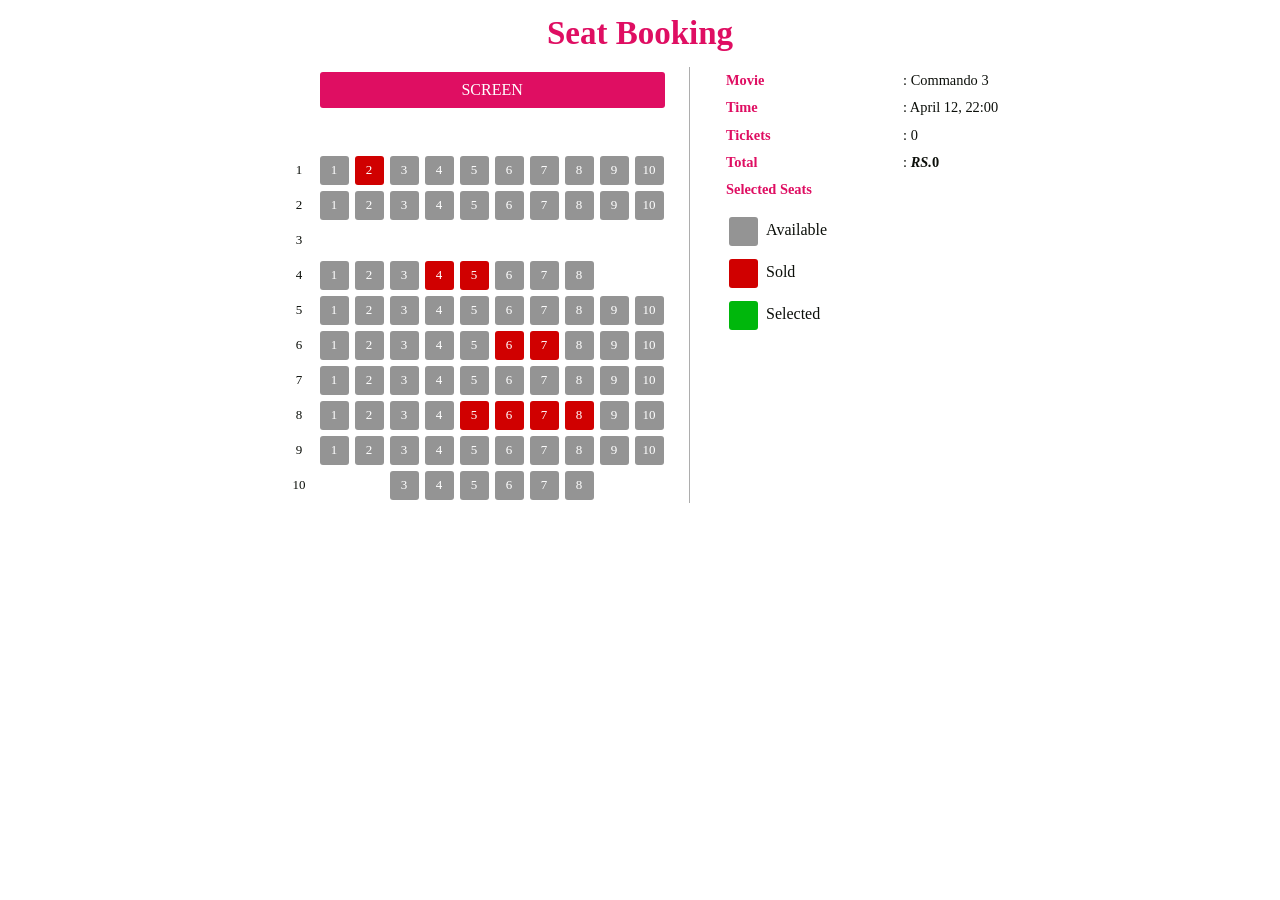
<file: MovieProject/assets/seat_selection/seat_sel.html>
<!DOCTYPE html>
<html>

<head>
	<title>Movie Ticket Booking Widget Flat Responsive Widget Template :: w3layouts</title>
	<!-- for-mobile-apps -->
	<meta http-equiv="Content-Type" content="text/html; charset=utf-8" />
	<meta name="viewport" content="width=device-width, initial-scale=1, maximum-scale=1">
	<meta http-equiv="Content-Type" content="text/html; charset=utf-8" />
	<meta name="keywords"
		content="Movie Ticket Booking Widget Responsive, Login form web template, Sign up Web Templates, Flat Web Templates, Login signup Responsive web template, Smartphone Compatible web template, free webdesigns for Nokia, Samsung, LG, SonyEricsson, Motorola web design" />
	<link href="css/style.css" rel="stylesheet" type="text/css" media="all" />
	<script src="js/jquery-1.11.0.min.js"></script>
	<script src="js/jquery.seat-charts.js"></script>
</head>

<body>
<div class="content">
	<h2>Seat Booking</h2>
	<div class="main">
		<div class="demo">
			<div id="seat-map">
				<div class="front">SCREEN</div>					
			</div>
			<div class="booking-details">
				<ul class="book-left">
					<li>Movie </li>
					<li>Time </li>
					<li>Tickets</li>
					<li>Total</li>
					<li>Selected Seats</li>
				</ul>
				<ul class="book-right">
					<li>: Commando 3</li>
					<li>: April 12, 22:00</li>
					<li>: <span id="counter">0</span></li>
					<li>: <b><i>RS.</i><span id="total">0</span></b></li>
				</ul>
				<div class="clear"></div>
				<ul id="selected-seats" class="scrollbar scrollbar1"></ul>
			
						
				<div id="legend"></div>
			</div>

			<script type="text/javascript">
				var price = 110; //price
				$(document).ready(function () {
					var $cart = $('#selected-seats'), //Sitting Area
						$counter = $('#counter'), //Votes
						$total = $('#total'); //Total money

					var sc = $('#seat-map').seatCharts({
						map: [ //Seating chart
							'aaaaaaaaaa',
							'aaaaaaaaaa',
							'__________',
							'aaaaaaaa__',
							'aaaaaaaaaa',
							'aaaaaaaaaa',
							'aaaaaaaaaa',
							'aaaaaaaaaa',
							'aaaaaaaaaa',
							'__aaaaaa__'
						],
						naming: {
							top: false,
							getLabel: function (character, row, column) {
								return column;
							}
						},
						legend: { //Definition legend
							node: $('#legend'),
							items: [
								['a', 'available', 'Available'],
								['a', 'unavailable', 'Sold'],
								['a', 'selected', 'Selected']
							]
						},
						click: function () { //Click event
							if (this.status() == 'available') { //optional seat
								$('<li>R-' + (this.settings.row + 1) + '	S-' + this.settings.label + '</li>')
									.attr('id', 'cart-item-' + this.settings.id)
									.data('seatId', this.settings.id)
									.appendTo($cart);

								$counter.text(sc.find('selected').length + 1);
								$total.text(recalculateTotal(sc) + price);

								return 'selected';
							} else if (this.status() == 'selected') { //Checked
								//Update Number
								$counter.text(sc.find('selected').length - 1);
								//update totalnum
								$total.text(recalculateTotal(sc) - price);

								//Delete reservation
								$('#cart-item-' + this.settings.id).remove();
								//optional
								return 'available';
							} else if (this.status() == 'unavailable') { //sold
								return 'unavailable';
							} else {
								return this.style();
							}
						}
					});
					//sold seat
					sc.get(['1_2', '4_4', '4_5', '6_6', '6_7', '8_5', '8_6', '8_7', '8_8', '10_1', '10_2']).status(
						'unavailable');

				});
				//sum total money
				function recalculateTotal(sc) {
					var total = 0;
					sc.find('selected').each(function () {
						total += price;
					});

					return total;
				}
			</script>
		</div>
	</div>
	<script type="text/javascript" src="js/theme-change-seat-sel.js"></script>
	<script src="js/jquery.nicescroll.js"></script>
	<script src="js/scripts.js"></script>
</body>

</html>
</file>
<file: MovieProject/css/Contact.css>
@font-face {
    font-family: myfont1;
    src: url(../assets/fonts/BEASIGNE.otf);
  }
  
  @font-face {
    font-family: myfont3;
    src: url(../assets/fonts/darklinos.otf);
  }
  
body{
 background-color: black;
 text-transform: uppercase;
}

.contact-container{
  display: flex;
  justify-content: center;
  align-items: center;
  height: 800px;
  background-color: black;
  font-family: myfont1;
}



nav {
    background-color: black;
    border-bottom: #ffce26 1px solid;
    z-index: 9999;
    overflow: hidden;
    >.nav-bar-container{
         >.navbar-brand {
          color: white;
          letter-spacing: 2px;
          font-family: myfont1;
        
        }
        >.navbar-toggler{
          >i{
          color: white;
          font-size: 20px;
          transition: 0.6s ease;
        }
        >i:hover{
          color: #ffce26;
        }
        }
        >#navbarResponsive{
             >#nav-bar-ul {
              display: flex;
              align-items: baseline;
              gap: 34px;
              >li{
                >#nav-links {
                  color: rgb(255, 255, 255);
                  transition: 0.5s ease;
                  font-weight: 300;
                  letter-spacing: 2px;
                  font-family: myfont3;
                  font-size: 13px;
                  padding-top: 20px;
                 >.fa-solid {
                  font-size: 14px;
                  transition: 0.5s ease;
                }
                }
                >#nav-links:hover {
                  color: #ffce26;
                
                  >.fa-solid {
                    color: red;
                  }
                }
              }
              
            }
        }
        
    }
  }
  

  .contact{
    background-color: #ffce26;
    height: 500px;
    width: 600px;
    border-radius: 5%;
    padding: 20px;
    >h3{
      font-family: myfont1;
      text-align: center;
    }
}


.contacts-details{
  display: flex;
  flex-direction: column;
  justify-content: space-evenly;
  height: 70%;
  width: 100%;
  margin-top: 30px;
  >div{
    >h4{
      font-size: 13px;
    } 
 >p{
      font-size: 12px;
      text-indent: 40px;
      letter-spacing: 2px;
      margin-top: 10px;
      font-family: myfont3;
    }   
  }
}

.social-medias{
  display: flex;
  justify-content: space-evenly;
  align-items: center;
  height: 16%;
}
</file>
<file: MovieProject/css/ticket.css>
@font-face {
  font-family: myfont1;
  src: url(../assets/fonts/BEASIGNE.otf);
}

@font-face {
  font-family: myfont3;
  src: url(../assets/fonts/darklinos.otf);
}


body {
  font-family: myfont1;
    background-color: white;
    font-weight: 600;
    color: #ffce26;
  }
  .ticket {
    width: 400px;
    background-color: black;
    margin: 25px auto;
    position: relative;
  }

  .ticket-header{
    text-align: center;
    text-transform: uppercase;
    >p{
      letter-spacing: 2px;
    }
  }

  .brand-logo{
    padding-top: 10px;
    font-size: 14px;
    font-weight: bold;
  }

  .movie-name{
    font-size: 13px;
    font-weight: bold;
  }
  
  .title {
    padding: 50px 25px 10px;
  }
  
  .cinema {
    color: #aaa;
    font-size: 16px;
  }
  
  .movie-title {
    font-size: 50px;
  }
  
  .info {
    padding: 15px 25px;
    background-color: black;
  }
  
  table {
    width: 100%;
    font-size: 9px;
    letter-spacing: 2px;
  }
  
  th {
    text-align: left;
    padding-bottom: 5px;
  }
  
  td {
    font-family: sans-serif;
    font-size: 12px;
  }
  
  .bigger {
    font-size: 12px;
  }
  
  .parkingSection, .food-section{
    font-size: 10px;
    letter-spacing: 2px;
  }

  .parkingSection.with-border-top{
    border-top: dotted #ffce26;

  }
  .food-section.with-border-top {
    border-top: dotted #ffce26;

  }

  .parkingSection.with-border-top, .food-section.with-border-top{
    margin: 0px 25px;
    padding: 10px 0px;
  }


  .food-section>div{
    margin: 0px 25px;
    padding: 10px 0px;
  }

  .parking-slot{
    font-family: sans-serif;
    text-transform: capitalize;
    font-size: 12px;
  }

  .parking-header, .food-header{
    font-size: 10px;
  }

  .qr-code-section{
    display: flex;
    justify-content: center;
    margin-bottom: 15px;
  }

  #download-ticket{
    background-color: black;
    color: #ffce26;
    padding: 5px 14px;
    border-radius: 10%;
  }

 #home-btn{
  background-color: black;
  padding: 5px 14px;
  border-radius: 10%;
  width: 50px;
  margin-top: 10px;
  >a{
    font-family: 'Times New Roman', Times, serif;
    text-decoration: none;
    color: #ffce26;
  }
 }
</file>
<file: MovieProject/assets/seat_selection/css/style.css>
/*--
Author: W3layouts
Author URL: http://w3layouts.com
License: Creative Commons Attribution 3.0 Unported
License URL: http://creativecommons.org/licenses/by/3.0/
--*/

/* reset */
:root {
	--theme-color: #21174a;
	--theme-yellow: #fac70b;
	--theme-rose: #df0e62;
	--theme-title: #0c0f0a;
	--theme-nav: #262626;
	--theme-dark: #111;
	--theme-lite: #f6f6f6;
	--theme-blue: #127681;
	--theme-para: #888;
	--theme-white: #fff;
	--theme-hd-bg: #fff;
	--theme-bg: #fff;
	--theme-border: #f0f0f0;
	--theme-fm-border: #ddd;
	--theme-progressbar: #d3d3d3;
	--theme-screen-time-border: #555555;
}

[data-theme="dark"] {
	--theme-rose: #df0e62;
	--theme-para: #888;
	--theme-hd-bg: #0c0f0a;
	--theme-dark: #111;
	--theme-lite: #222;
	--theme-color: #21174a;
	--theme-yellow: #fac70b;
	--theme-title: rgb(255, 255, 255);
	--theme-nav: rgb(255, 255, 255);
	--theme-white: #fff;
	--theme-bg: #0c0f0a;
	--theme-border: #222;
	--theme-fm-border: #fff;
	--theme-progressbar: rgb(255, 255, 255);
	--theme-screen-time-border: rgb(255, 255, 255);
}

/* html,body,div,span,applet,object,iframe,h1,h2,h3,h4,h5,h6,p,blockquote,pre,a,abbr,acronym,address,big,cite,code,del,dfn,em,img,ins,kbd,q,s,samp,small,strike,strong,sub,sup,tt,var,b,u,i,dl,dt,dd,ol,nav ul,nav li,fieldset,form,label,legend,table,caption,tbody,tfoot,thead,tr,th,td,article,aside,canvas,details,embed,figure,figcaption,footer,header,hgroup,menu,nav,output,ruby,section,summary,time,mark,audio,video{margin:0;padding:0;border:0;font-size:100%;font:inherit;vertical-align:baseline;} */
/* article, aside, details, figcaption, figure,footer, header, hgroup, menu, nav, section {display: block;} */
ol,
ul {
	list-style: none;
	margin: 0px;
	padding: 0px;
}

blockquote,
q {
	quotes: none;
}

blockquote:before,
blockquote:after,
q:before,
q:after {
	content: '';
	content: none;
}

table {
	border-collapse: collapse;
	border-spacing: 0;
}

/* start editing from here */
a {
	text-decoration: none;
}

.txt-rt {
	text-align: right;
}

/* text align right */
.txt-lt {
	text-align: left;
}

/* text align left */
.txt-center {
	text-align: center;
}

/* text align center */
.float-rt {
	float: right;
}

/* float right */
.float-lt {
	float: left;
}

/* float left */
.clear {
	clear: both;
}

/* clear float */
.pos-relative {
	position: relative;
}

/* Position Relative */
.pos-absolute {
	position: absolute;
}

/* Position Absolute */
.vertical-base {
	vertical-align: baseline;
}

/* vertical align baseline */
.vertical-top {
	vertical-align: top;
}

/* vertical align top */
nav.vertical ul li {
	display: block;
}

/* vertical menu */
nav.horizontal ul li {
	display: inline-block;
}

/* horizontal menu */
img {
	max-width: 100%;
}

/*end reset*/

body {
	padding: 0;
	margin: 0;

	/* font-family: 'Open Sans', sans-serif !important; */
}

h1,
h2,
h3,
h4,
h5,
h6 {
	margin: 0;
	/* font-family: 'Kotta One', serif; */
}

p {
	margin: 0;
}

ul {
	margin: 0;
	padding: 0;
}

label {
	margin: 0;
}

/*-- main --*/

.content h1 {
	color: #fff;
	font-size: 38px;
	text-align: center;
	letter-spacing: 1px;
	text-transform: uppercase;
}

.main {
	/* width: 100%; */
	/* margin: 15px auto; */
	display: block;
	margin-left: auto;
	margin-right: auto;
	background: var(--theme-bg);
	/* rgba(255, 255, 255, 0.88); */
	/* padding: 10px 10px; */
}

.demo {
	background: var(--theme-bg);
}

.main h2 {
	color: #000000;
	font-size: 28px;
	text-align: center;
	margin-bottom: 30px;
	text-transform: capitalize;
	font-weight: 500;
}

p.copy_rights {
	color: #fff;
	font-size: 14px;
	text-align: center;
}

p.copy_rights a {
	text-decoration: none;
	color: #fff;
}

p.copy_rights a:hover {
	text-decoration: underline;
}

/*-- movie ticket --*/
.front {
	margin: 5px 4px 45px 38px;
	background-color: #df0e62;
	color: #fff;
	text-align: center;
	padding: 9px 0;
	border-radius: 3px;
}

.booking-details {
	float: right;
	width: 38%;
}

.booking-details h3 {
	margin: 5px 5px 0 0;
	font-size: 16px;
}

.booking-details p {
	line-height: 1.5em;
	font-size: 18px;
	color: #df0e62;
	font-weight: 600;
}

.booking-details p span {
	color: #000;
	font-size: 14px;
	font-weight: normal;
}

div.seatCharts-cell {
	color: var(--theme-title);
	height: 29px;
	width: 29px;
	line-height: 27px;
	margin: 3px;
	float: left;
	text-align: center;
	outline: none;
	font-size: 13px;
}

div.seatCharts-seat {
	color: #fff;
	cursor: pointer;
	-webkit-border-radius: 3px;
	-moz-border-radius: 3px;
	border-radius: 3px;
}

div.seatCharts-row {
	height: 35px;
}

div.seatCharts-seat.available {
	background-color: #949494;
}

div.seatCharts-seat.focused {
	background-color: #00B70C;
	border: none;
}

div.seatCharts-seat.selected {
	background-color: #00B70C;
}

div.seatCharts-seat.unavailable {
	background-color: #D00000;
	cursor: not-allowed;
}

div.seatCharts-container {
	border-right: 1px solid #adadad;
	width: 54%;
	padding: 0 20px 0 0;
	float: left;
}

div.seatCharts-legend {
	padding-left: 0px;
}

ul.seatCharts-legendList {
	padding-left: 0px;
}

.seatCharts-legendItem {
	margin-top: 10px;
	line-height: 2;
	color: var(--theme-title);
}

span.seatCharts-legendDescription {
	margin-left: 5px;
	line-height: 30px;
}

.checkout-button {
	display: block;
	margin: 16px 0 22px;
	border: none;
	font-size: 16px;
	cursor: pointer;
	border-radius: 5px;
	background: #df0e62;
	padding: 7px 11px;
	color: #fff;
	outline: none;
	transition: 0.5s all;
	-webkit-transition: 0.5s all;
	-o-transition: 0.5s all;
	-moz-transition: 0.5s all;
	-ms-transition: 0.5s all;
}

.checkout-button:hover {
	background: #000;
	transition: 0.5s all;
	-webkit-transition: 0.5s all;
	-o-transition: 0.5s all;
	-moz-transition: 0.5s all;
	/*-- w3layouts --*/
	-ms-transition: 0.5s all;
}

#selected-seats {
	max-height: 84px;
	overflow-y: auto;
	overflow-x: none;
	width: 200px;
}

#selected-seats li {
	border: 1px solid #d3d3d3;
	background: #f7f7f7;
	margin: 6px 0;
	font-size: 14px;
	font-weight: bold;
	text-align: center;
	color: #000;
	font-weight: 600;
	padding: 6px 11px;
	width: 35%;
	border-radius: 6px;
}

.scrollbar {
	overflow-y: scroll;
}

.booking-details p i {
	color: #000;
	font-size: 18px;
	line-height: 2.2em;
	font-weight: normal;
}

ul.book-left {
    float: left;
    width: 42%;
}

ul.book-right {
    float: right;
    width: 35%;
}

ul.book-left li {
    font-size: 0.9rem;
    font-weight: 600;
    color: #df0e62;
    line-height: 1.9em;
}

.book-right li {
    font-size: 0.9rem;
    font-weight: 500;
    color: var(--theme-title);
    line-height: 1.9em;
}

/* .booking-details .book-right li{
	color: var(--theme-bg);
} */
/*-- agileits --*/
/*-- //movie ticket --*/

/*-- responsive media queries --*/

@media (max-width: 1440px) {
	.main {
		width: 50%;
	}

	.content h2 {
		color: #df0e62;
		font-size: 33px;
		margin: 15px 0 15px 0;
		text-align: center;
	}
}

@media (max-width: 1366px) {
	.main {
		width: 53%;
	}
}

@media (max-width: 1280px) {
	.main {
		width: 56%;
	}
}

@media (max-width: 1080px) {
	.main {
		width: 67%;
	}
}

@media (max-width: 1024px) {
	div.seatCharts-container {
		width: 57%;
		padding: 0 13px 0 0;
	}

	.booking-details {
		width: 36%;
	}
}

@media (max-width: 991px) {
	div.seatCharts-container {
		width: 58%;
	}

	.content h1 {
		font-size: 31px;
	}
}

@media (max-width: 800px) {
	.main {
		width: 79%;
	}

	/*-- w3layouts --*/
	.booking-details {
		width: 33%;
	}

	div.seatCharts-container {
		width: 62%;
	}

	.front {
		margin: 5px 9px 45px 38px;
	}

	ul.book-right {
		width: 57%;
	}

	.main h2 {
		font-size: 25px;
	}
}

@media (max-width: 768px) {
	div.seatCharts-container {
		width: 60%;
	}

	.main {
		width: 85%;
	}

	.content {
		padding: 112px 0;
	}
}

@media (max-width: 736px) {
	div.seatCharts-container {
		width: 62%;
	}

	.content h1 {
		font-size: 27px;
	}

	.main h2 {
		font-size: 24px;
	}

	.content {
		padding: 74px 0;
	}
}

@media (max-width: 667px) {
	div.seatCharts-container {
		width: 100%;
		padding: 0 0px 0 0;
		border: none;
	}

	.booking-details {
		width: 100%;
		margin-top: 35px;
	}

	/*-- agileits --*/
	.main {
		width: 59%;
	}

	.content h1 {
		font-size: 24px;
	}
}

@media (max-width: 640px) {
	.content {
		padding: 59px 0;
	}

	.main {
		width: 61%;
	}

	.front {
		margin: 5px 6px 45px 6px;
	}
}

@media (max-width: 600px) {
	.main h2 {
		font-size: 21px;
	}

	.main {
		width: 65%;
	}

	.front {
		margin: 5px 6px 36px 6px;
	}
}

@media (max-width: 568px) {
	.main {
		width: 68%;
	}
}

@media (max-width: 480px) {
	.main {
		padding: 18px 18px;
		width: 81%;
	}

	p.copy_rights {
		font-size: 13px;
		line-height: 1.8em;
		width: 90%;
		margin: 0 auto;
	}
}

@media (max-width: 414px) {
	.main {
		width: 85%;
	}

	div.seatCharts-cell {
		height: 25px;
		width: 25px;
		line-height: 26px;
		margin: 3px;
		font-size: 12px;
	}

	.content h1 {
		font-size: 22px;
	}

	.main h2 {
		margin-bottom: 21px;
	}
}

@media (max-width: 384px) {
	div.seatCharts-cell {
		height: 23px;
		width: 23px;
		line-height: 24px;
	}

	.content {
		padding: 45px 0;
	}
}

@media (max-width: 375px) {
	.main h2 {
		font-size: 20px;
	}

	div.seatCharts-cell {
		margin: 2px 3px 2px 2px;
	}

	.main {
		margin: 28px auto;
	}

	ul.book-right li,
	ul.book-left li {
		font-size: 14px;
	}

	.content h1 {
		font-size: 19px;
	}
}

@media (max-width: 320px) {
	.content {
		padding: 41px 0;
	}

	.main h2 {
		font-size: 17px;
	}

	.front {
		margin: 5px 6px 25px 6px;
		font-size: 14px;
		padding: 7px 0;
	}

	.content h1 {
		font-size: 18px;
	}

	div.seatCharts-cell {
		margin: 2px 2px 2px 2px;
	}

	.main {
		padding: 15px 8px;
		width: 90%;
	}

	div.seatCharts-cell {
		height: 22px;
		width: 22px;
		line-height: 22px;
		font-size: 11px;
	}

	.checkout-button {
		font-size: 14px;
	}

	span.seatCharts-legendDescription {
		line-height: 0px;
		font-size: 13px;
	}
}
</file>
